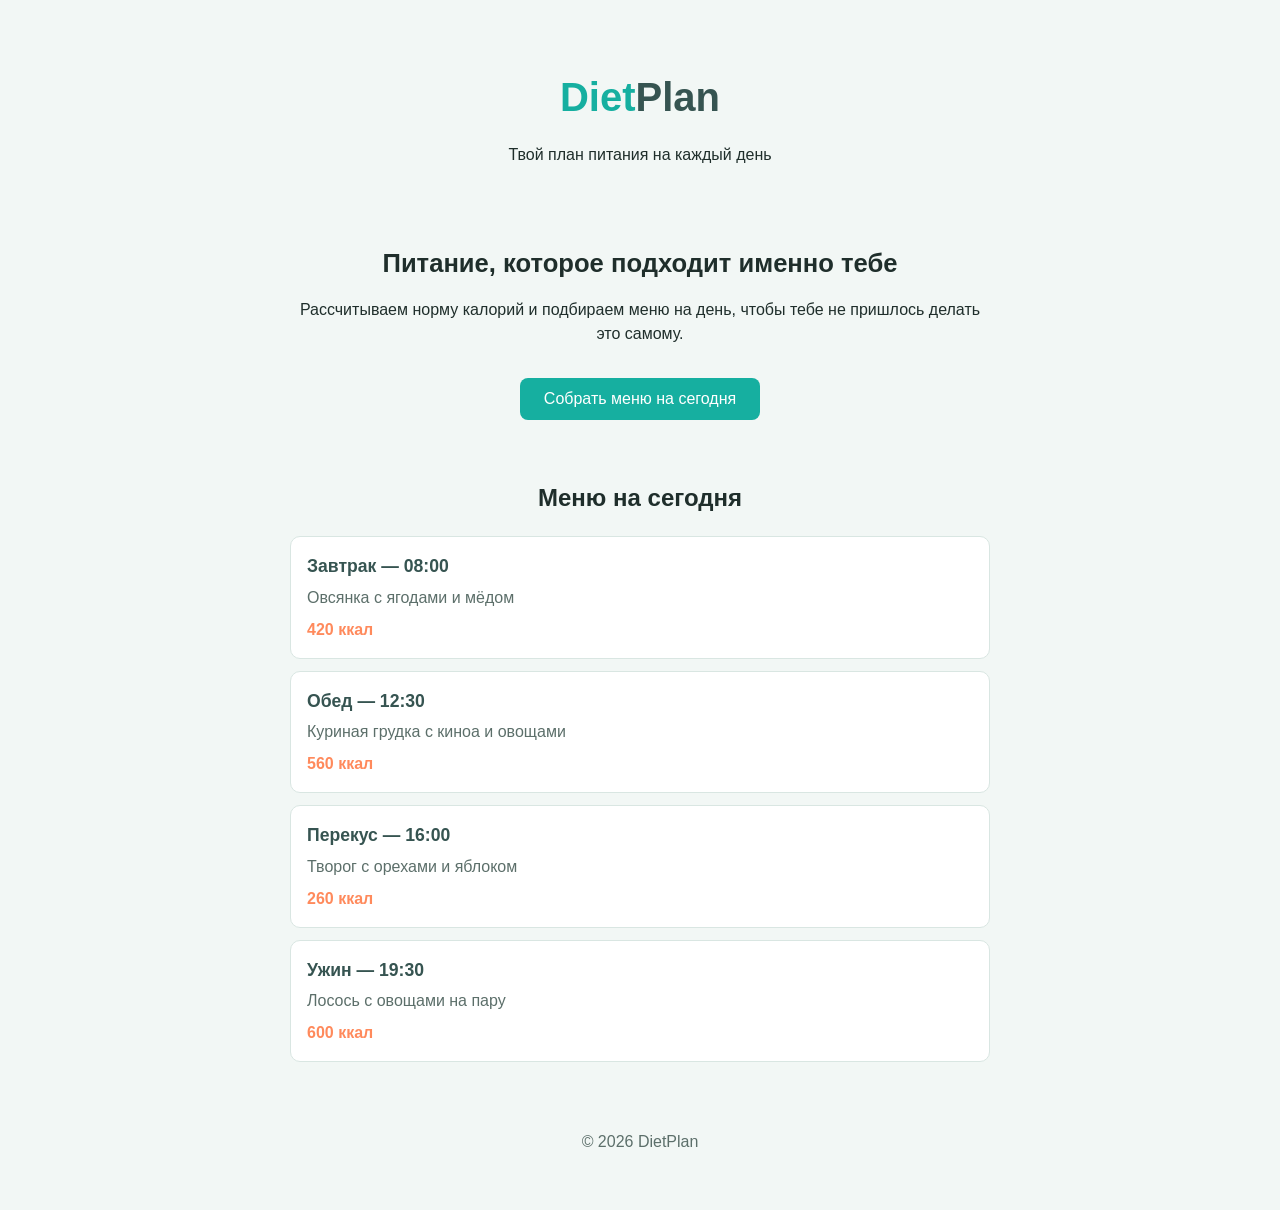
<file: index (1).html>
<!DOCTYPE html>
<html lang="ru">
<head>
    <meta charset="UTF-8">
    <meta name="viewport" content="width=device-width, initial-scale=1.0">
    <title>DietPlan</title>

    <!-- Подключаем файл со стилями -->
    <link rel="stylesheet" href="stle.css">
</head>
<body>

    <!-- ШАПКА САЙТА -->
    <header>
        <h1><span class="teal">Diet</span><span class="green">Plan</span></h1>
        <p>Твой план питания на каждый день</p>
    </header>

    <!-- ВЕРХНИЙ БЛОК: краткое описание сервиса -->
    <section class="top">
        <h2>Питание, которое подходит именно тебе</h2>
        <p>
            Рассчитываем норму калорий и подбираем меню на день,
            чтобы тебе не пришлось делать это самому.
        </p>
        <button>Собрать меню на сегодня</button>
    </section>

    <!-- НИЖНИЙ БЛОК: карточки с приёмами пищи -->
    <section class="bot">
        <h2>Меню на сегодня</h2>

        <div class="meal-card">
            <h3>Завтрак — 08:00</h3>
            <p>Овсянка с ягодами и мёдом</p>
            <span class="kcal">420 ккал</span>
        </div>

        <div class="meal-card">
            <h3>Обед — 12:30</h3>
            <p>Куриная грудка с киноа и овощами</p>
            <span class="kcal">560 ккал</span>
        </div>

        <div class="meal-card">
            <h3>Перекус — 16:00</h3>
            <p>Творог с орехами и яблоком</p>
            <span class="kcal">260 ккал</span>
        </div>

        <div class="meal-card">
            <h3>Ужин — 19:30</h3>
            <p>Лосось с овощами на пару</p>
            <span class="kcal">600 ккал</span>
        </div>
    </section>

    <!-- ПОДВАЛ САЙТА -->
    <footer>
        <p>© 2026 DietPlan</p>
    </footer>

</body>
</html>
</file>
<file: stle.css>
/* ==========================================
   ОБЩИЕ НАСТРОЙКИ
   ========================================== */

body {
    font-family: Arial, sans-serif;   /* обычный шрифт, есть на любом устройстве */
    background-color: #f2f7f5;        /* светло-мятный фон */
    color: #1f2e2b;                    /* тёмно-зелёный текст */
    margin: 0;
    padding: 0;
    line-height: 1.5;
}

/* Ограничиваем ширину контента и центрируем его */
header, .top, .bot, footer {
    max-width: 700px;
    margin: 0 auto;      /* центрирование по горизонтали */
    padding: 20px;
}


/* ==========================================
   ШАПКА
   ========================================== */

header {
    text-align: center;
    padding-top: 40px;
}

header h1 {
    font-size: 2.5rem;
    margin-bottom: 8px;
}

.teal {
    color: #16afa0;   /* бирюзовый */
}

.green {
    color: #365451;   /* тёмно-зелёный */
}


/* ==========================================
   ВЕРХНИЙ БЛОК (описание сервиса)
   ========================================== */

.top {
    text-align: center;
}

.top h2 {
    font-size: 1.6rem;
    margin-bottom: 12px;
}

.top button {
    margin-top: 16px;
    padding: 12px 24px;
    font-size: 1rem;
    color: white;
    background-color: #16afa0;
    border: none;
    border-radius: 8px;
    cursor: pointer;
}

.top button:hover {
    background-color: #128f83;
}


/* ==========================================
   НИЖНИЙ БЛОК (карточки с едой)
   ========================================== */

.bot h2 {
    text-align: center;
    margin-bottom: 20px;
}

.meal-card {
    background-color: white;
    border: 1px solid #d9e6e2;
    border-radius: 10px;
    padding: 16px;
    margin-bottom: 12px;
}

.meal-card h3 {
    margin: 0 0 6px 0;
    font-size: 1.1rem;
    color: #365451;
}

.meal-card p {
    margin: 0 0 8px 0;
    color: #5c6f6a;
}

.kcal {
    font-weight: bold;
    color: #ff8a5c;   /* цитрусовый акцент для калорий */
}


/* ==========================================
   ПОДВАЛ
   ========================================== */

footer {
    text-align: center;
    color: #5c6f6a;
    padding-bottom: 40px;
}
</file>
